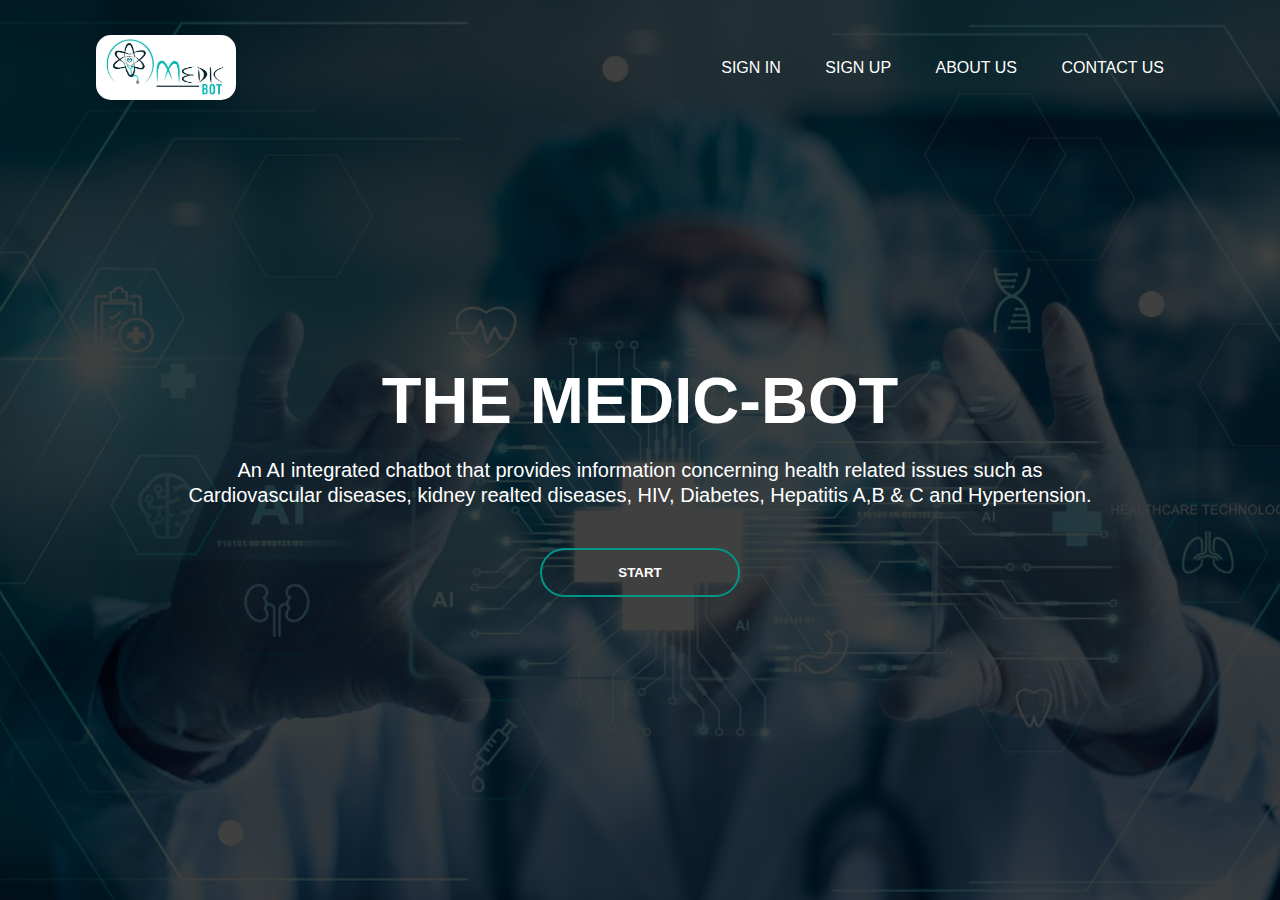
<file: Medic-Bot-master/index.html>
<!DOCTYPE html>    
<html lang="en">
    <head>
        <title>The Medic-bot</title>
        <link rel="stylesheet" href="styles.css">
    </head>
    <body>
        <div class="banner">
            <div class="navbar">
                <img src="logo.jpeg" class="logo">
                <ul>
                    <li><a href="index1.html">Sign in</a></li>
                    <li><a href="index2.html">Sign up</a></li>
                    <li><a href="index4.html">About us</a></li>
                    <li><a href="contact.html">Contact us</a></li>
                </ul>
            </div>
            <div class="content">
                <h1>THE MEDIC-BOT</h1>
                <p>
                    An AI integrated chatbot that provides information concerning health
                    related issues such as <br>Cardiovascular diseases, kidney realted diseases,
                    HIV, Diabetes, Hepatitis A,B & C and Hypertension.
                </p>
                <div>
                    <li><a href="index1.html">
                        <button type="button"><span></span>START</button>
                    </a></li>
                </div>
            </div>
        </div>
    </body>
</html>
</file>
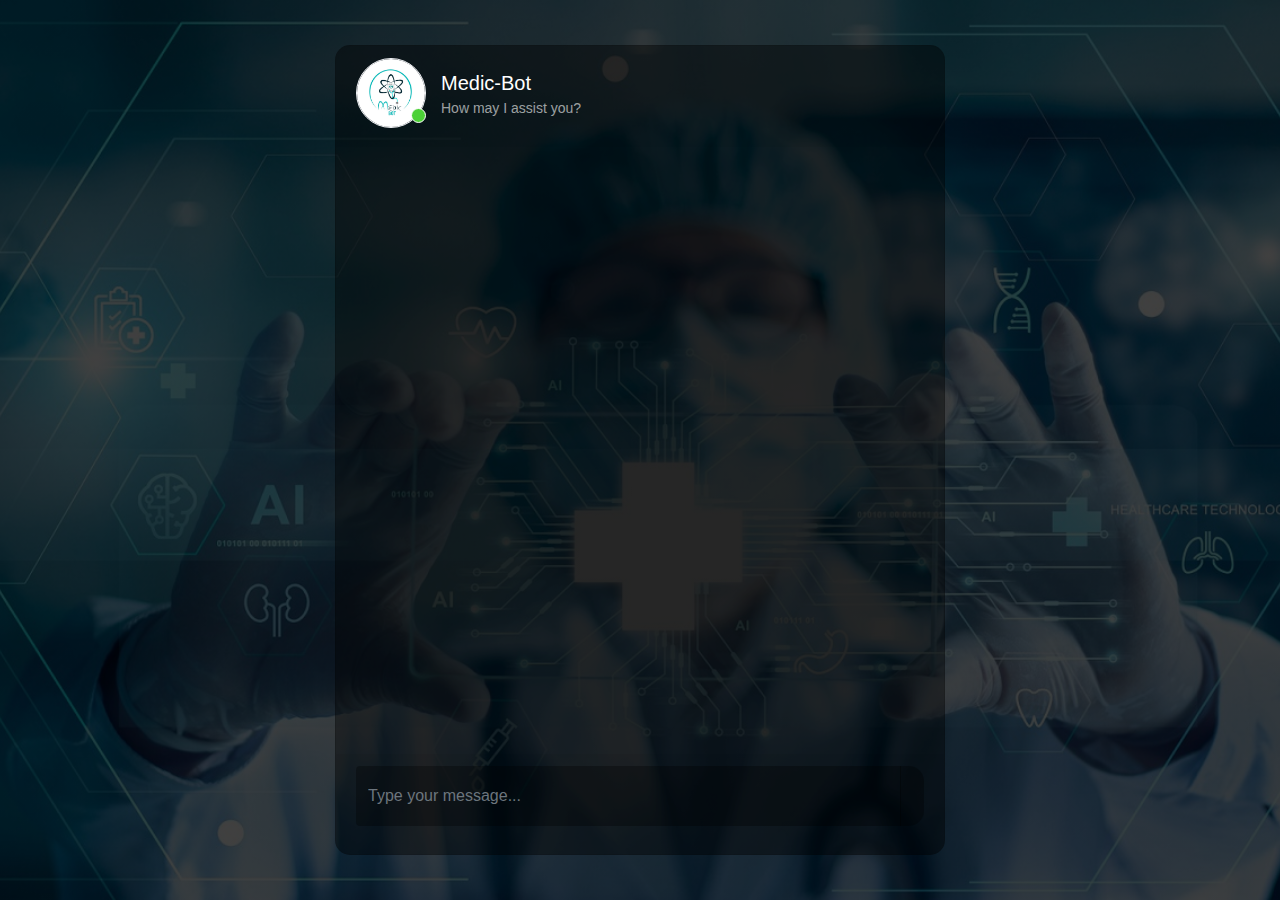
<file: Medic-Bot-master/chat.html>
<link href="//maxcdn.bootstrapcdn.com/bootstrap/4.1.1/css/bootstrap.min.css" rel="stylesheet" id="bootstrap-css">
<script src="//maxcdn.bootstrapcdn.com/bootstrap/4.1.1/js/bootstrap.min.js"></script>
<script src="//cdnjs.cloudflare.com/ajax/libs/jquery/3.2.1/jquery.min.js"></script>

<!DOCTYPE html>
<html>
	<head>
		<title>Chatbot</title>
		<link rel="stylesheet" href="https://stackpath.bootstrapcdn.com/bootstrap/4.1.3/css/bootstrap.min.css" integrity="sha384-MCw98/SFnGE8fJT3GXwEOngsV7Zt27NXFoaoApmYm81iuXoPkFOJwJ8ERdknLPMO" crossorigin="anonymous">
		<link rel="stylesheet" href="https://use.fontawesome.com/releases/v5.5.0/css/all.css" integrity="sha384-B4dIYHKNBt8Bc12p+WXckhzcICo0wtJAoU8YZTY5qE0Id1GSseTk6S+L3BlXeVIU" crossorigin="anonymous">
		<script src="https://ajax.googleapis.com/ajax/libs/jquery/3.3.1/jquery.min.js"></script>
		<link rel="stylesheet" type="text/css" href="stylechat.css"/>
	</head>
	
	<body>
		<div class="container-fluid h-100">
			<div class="row justify-content-center h-100">		
				<div class="col-md-8 col-xl-6 chat">
					<div class="card">
						<div class="card-header msg_head">
							<div class="d-flex bd-highlight">
								<div class="img_cont">
									<img src="chatlogo.jpeg" class="rounded-circle user_img">
									<span class="online_icon"></span>
								</div>
								<div class="user_info">
									<span>Medic-Bot</span>
									<p>How may I assist you?</p>
								</div>
							</div>
						</div>
						<div id="messageFormeight" class="card-body msg_card_body">
									
						</div>
						<div class="card-footer">
							<form id="messageArea" class="input-group">
                                <input type="text" id="text" name="msg" placeholder="Type your message..." autocomplete="off" class="form-control type_msg" required/>
								<div class="input-group-append">
									<button type="submit" id="send" class="input-group-text send_btn"><i class="fas fa-location-arrow"></i></button>
								</div>
							</form>
						</div>
					</div>
				</div>
			</div>
        </div>
        <script src="chat.js"></script>
    </body>
</html>
</file>
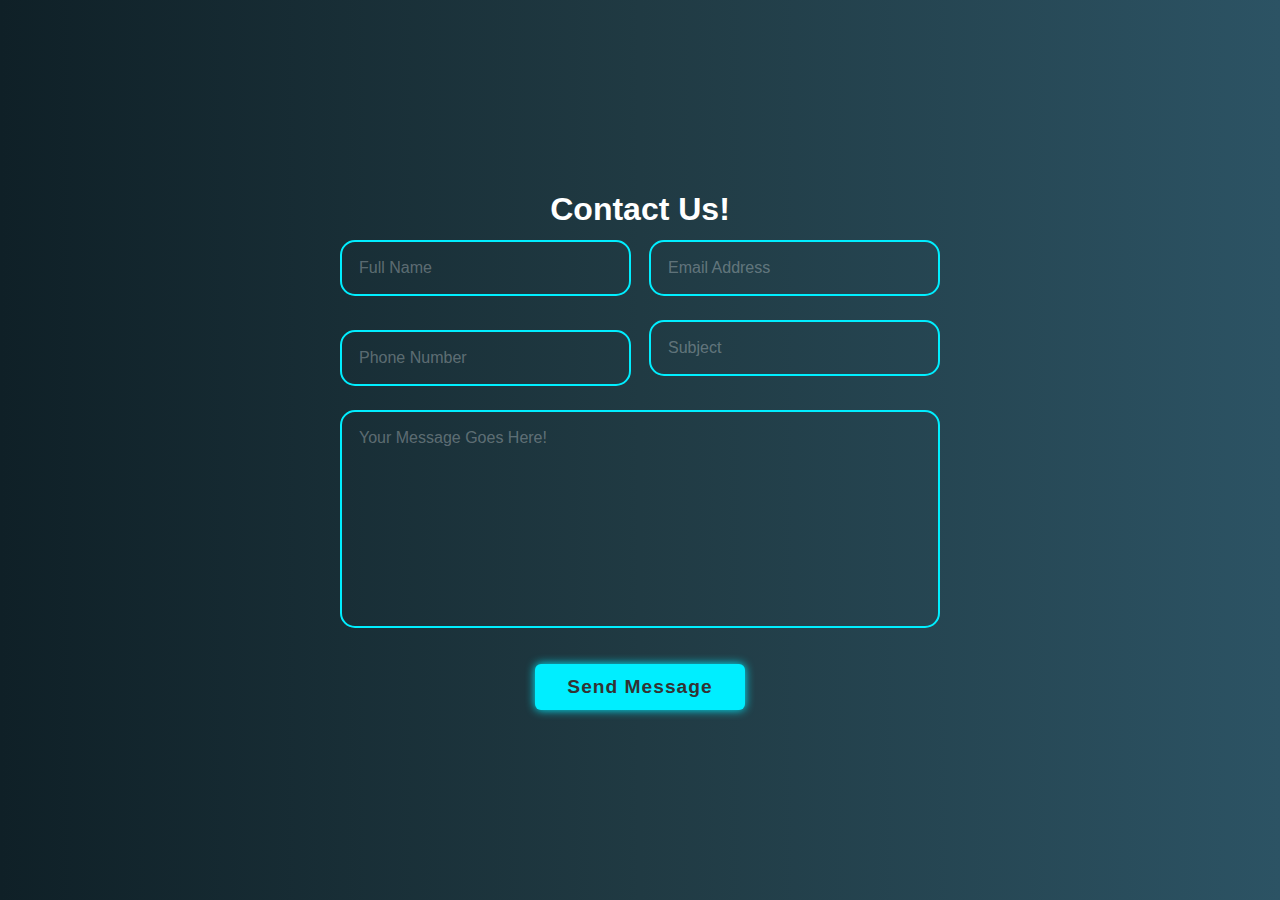
<file: Medic-Bot-master/contact.html>
<!DOCTYPE html>
<html lang="en">
  <head>
    <meta charset="UTF-8" />
    <meta name="viewport" content="width=device-width, initial-scale=1.0" />
    <title>Contact</title>
    <link rel="stylesheet" href="contact.css" />
    <!-- Phone Codes With Flags API -->
    <link
      rel="stylesheet"
      href="https://cdn.tutorialjinni.com/intl-tel-input/17.0.19/css/intlTelInput.css"
    />
    <script src="https://cdn.tutorialjinni.com/intl-tel-input/17.0.19/js/intlTelInput.min.js"></script>
  </head>
  <body> 
    <div class="container">
      <form action="/">
        <h1>Contact Us!</h1>
        <div class="input-box">
          <div class="input-field field">
            <input
              type="text"
              class="item"
              id="fName"
              placeholder="Full Name"
              required
            />
            <div class="error-txt">Full Name Can't Be Blank</div>
          </div>

          <div class="input-field field">
            <input
              type="email"
              id="fName"
              class="item"
              placeholder="Email Address"
              required
            />
            <div class="error-txt">Email Address Can't Be Blank</div>
          </div>
        </div>

        <div class="input-box">
          <div class="input-field field phone">
            <input
              type="number"
              class="item"
              id="phone"
              placeholder="Phone Number"
              required
            />
            <div class="error-txt">Phone Number Can't Be Blank</div>
          </div>

          <div class="input-field field">
            <input
              type="text"
              id="subject"
              class="item"
              placeholder="Subject"
              required
            />
            <div class="error-txt">Subject Can't Be Blank</div>
          </div>
        </div>

        <div class="textarea-field field">
          <textarea
            name=""
            id="message"
            class="item"
            cols="30"
            rows="10"
            placeholder="Your Message Goes Here!"
          ></textarea>
          <div class="error-txt">Message Can't Be Blank</div>
        </div>
        <button type="Submit">Send Message</button>
      </form>
    </div>
    <script src="https://smtpjs.com/v3/smtp.js"></script>
    <script>
      var input = document.querySelector("#phone");
      window.intlTelInput(input, {
        separateDialCode: true,
        excludeCountries: ["in", "il"],
        preferredCountries: ["ru", "jp", "pk", "no"],
      });
    </script>
    <script src="contact.js"></script>
  </body>
</html>
</file>
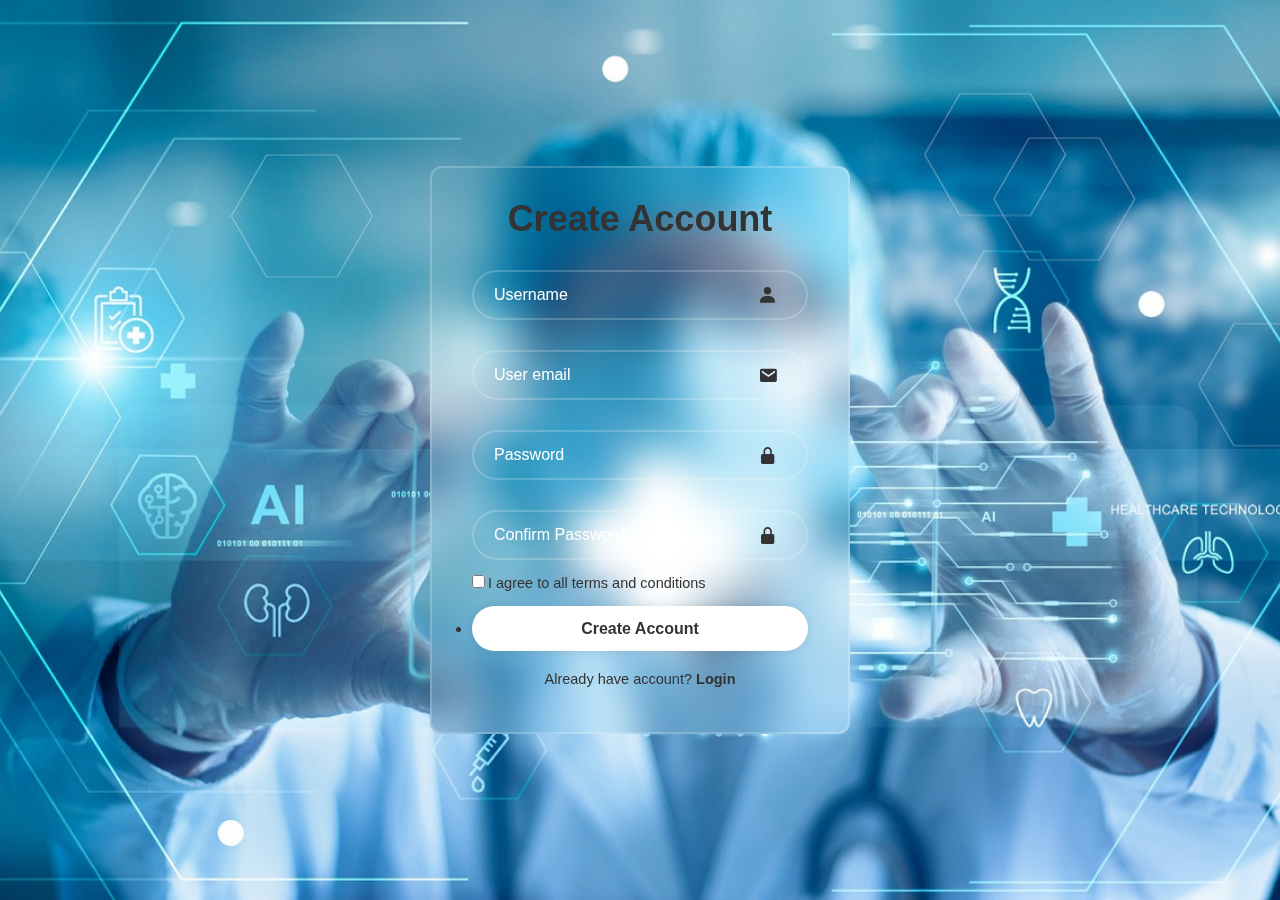
<file: Medic-Bot-master/index2.html>
<!DOCTYPE html>
<html lang="en">
	<head>
		<meta charset="UTF-8">
		<meta name="viewport" content="width=device-width, initial-scale=1.0">
        <title>Signup</title>
		<link rel="stylesheet" href="styles1.css">
		<link href='https://unpkg.com/boxicons@2.1.4/css/boxicons.min.css' rel='stylesheet'>
	</head>
	<body>
  		<div class="wrapper">
			<form action="connect.php" method="post">
				<h1>Create Account</h1>
				<div class="input-box">
					<input type="text" placeholder="Username" name="username" required>
					<i class='bx bxs-user'></i>
				</div>
                <div class="input-box">
					<input type="email" placeholder="User email" name="email">
					<i class='bx bxs-envelope'></i>
				</div>
				<div class="input-box">
					<input type="password" placeholder="Password" name="password" required>
					<i class='bx bxs-lock-alt' ></i>
				</div>
                <div class="input-box">
					<input type="password" placeholder="Confirm Password" name="confirm_password" required>
					<i class='bx bxs-lock-alt' ></i>
				</div>
				<div class="remember-forgot">
					<label><input type="checkbox" required>I agree to all terms and conditions</label>
				</div>
				<li><a href="index1.html"><button type="submit" class="btn">Create Account</button></a>
				</li>
				<div class="register-link">
					<p>Already have account? <a href="index1.html">Login</a></p>
				</div>
			</form>
  		</div>
	</body>
</html>
</file>
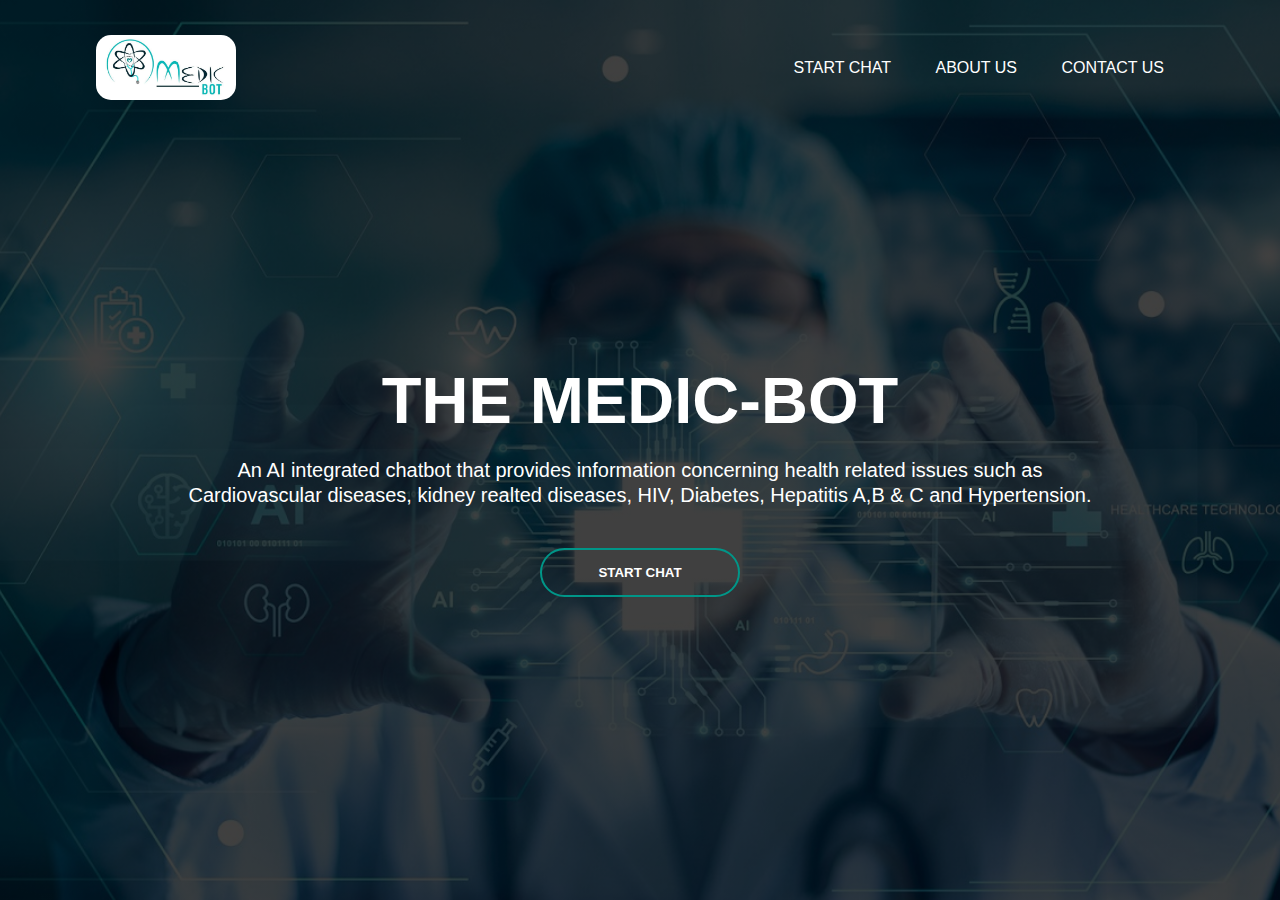
<file: Medic-Bot-master/index3.html>
<!DOCTYPE html>
<html lang="en">
<head>
    <meta charset="UTF-8">
    <meta name="viewport" content="width=device-width, initial-scale=1.0">
    <title>Document</title>
    <link rel="stylesheet" href="style3.css">
</head>
<body>
    <div class="banner">
        <div class="navbar">
            <img src="logo.jpeg" class="logo">
            <ul>
                <li><a href="chat.html">Start chat</a></li>
                <li><a href="index4.html">About us</a></li>
                <li><a href="contact.html">Contact us</a></li>
            </ul>
        </div>
        <div class="content">
            <h1>THE MEDIC-BOT</h1>
            <p>
                An AI integrated chatbot that provides information concerning health
                related issues such as <br>Cardiovascular diseases, kidney realted diseases,
                HIV, Diabetes, Hepatitis A,B & C and Hypertension.
            </p>
            <div>
                <li><a href="chat.html">
                    <button type="button"><span></span>START CHAT</button>
                </a></li>
            </div>
        </div>
    </div>
</body>
</html>
</file>
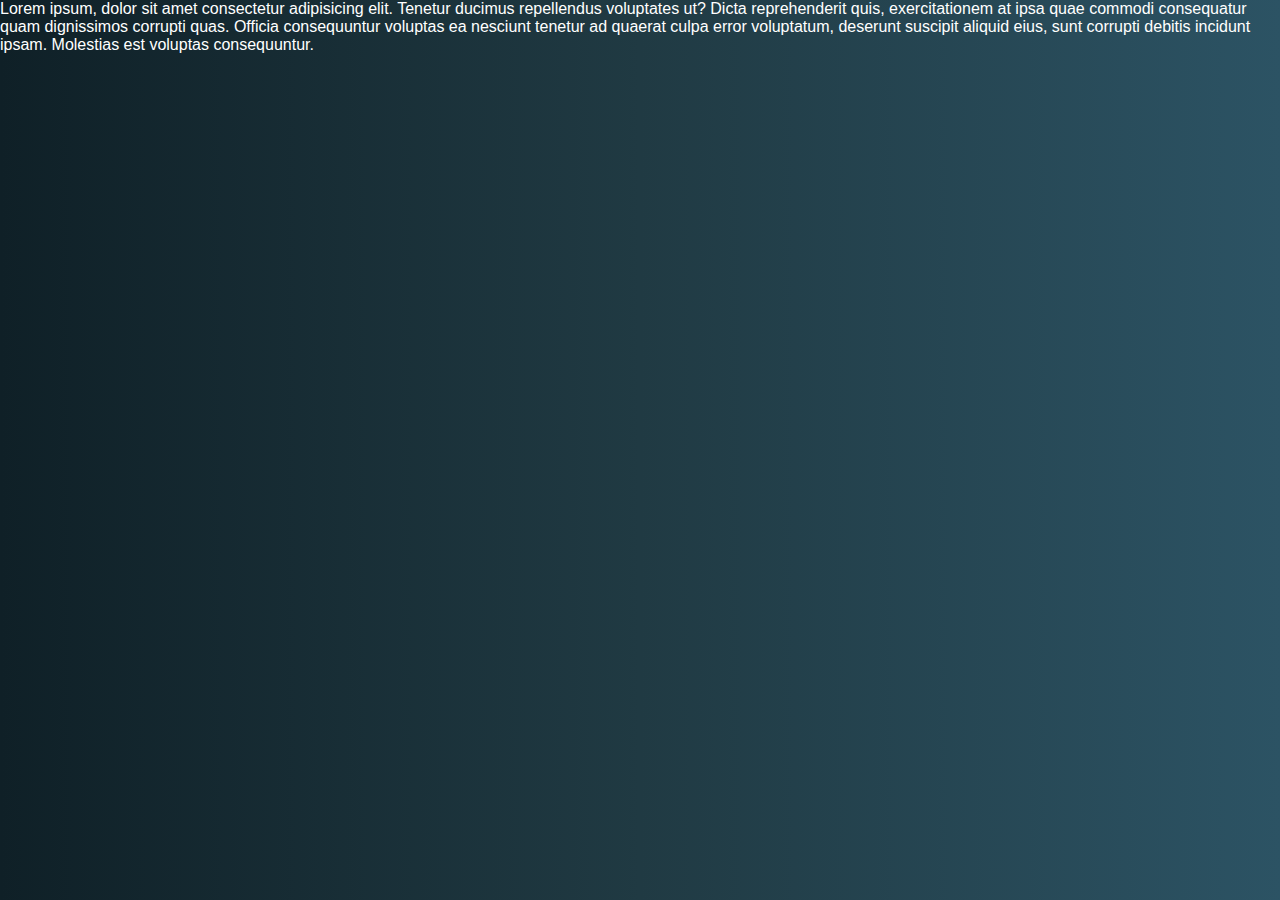
<file: Medic-Bot-master/index4.html>
<!DOCTYPE html>
<html lang="en">
<head>
    <meta charset="UTF-8">
    <meta name="viewport" content="width=device-width, initial-scale=1.0">
    <title>Document</title>
    <link rel="stylesheet" href="aboutUs.css">
</head>
<body>
    <p>Lorem ipsum, dolor sit amet consectetur adipisicing elit.
         Tenetur ducimus repellendus voluptates ut? Dicta reprehenderit quis,
          exercitationem at ipsa quae commodi consequatur quam dignissimos 
          corrupti quas. Officia consequuntur voluptas ea nesciunt tenetur ad quaerat culpa error
           voluptatum, deserunt suscipit aliquid eius, sunt corrupti
         debitis incidunt ipsam. Molestias est voluptas consequuntur.</p>
    
</body>
</html>
</file>
<file: Medic-Bot-master/styles.css>
*{
    margin: 0;
    padding: 0;
    font-family: sans-serif;
}

.banner{
    width: 100%;
    height: 100vh;
    background-image: linear-gradient(rgba(0,0,0,0.75),
    rgba(0,0,0,0.75)), url(background.jpg);
    background-size: cover;
    background-position: center;
}

.navbar{
    width: 85%;
    margin: auto;
    padding: 35px 0;
    display: flex;
    align-items: center;
    justify-content: space-between;
}

.logo{
    width: 140px;
    cursor: pointer;
    border-radius: 15px;
}

.navbar ul li{
    list-style: none;
    display: inline-block;
    margin: 0 20px;
    position: relative;
}

.navbar ul li a{
    text-decoration: none;
    color: #fff;
    text-transform: uppercase;
}

.navbar ul li::after{
    content: " ";
    height: 3px;
    width: 0;
    background: #009688;
    position: absolute;
    left: 0;
    bottom: -5px;
    transition: 0.5s;
}

.navbar ul li:hover::after{
    width: 100%;
}

.content{
    width: 100%;
    position: absolute;
    top: 50%;
    transform: translateY(-50%);
    text-align: center;
    color: #fff;
}

.content h1{
    font-size: 65px;
    margin-top: 80px;
}

.content p{
    margin: 20px auto;
    font-weight: 100;
    line-height: 25px;
    font-size: 20px;
}

button{
    width: 200px;
    padding: 15px 0;
    text-align: center;
    margin: 20px 10px;
    border-radius: 25px;
    font-weight: bold;
    border: 2px solid #009688;
    background: transparent;
    color: #fff;
    cursor: pointer;
    position: relative;
    overflow: hidden;
}
button:active{
    transform: scale(0.96);
}

span{
    background: #009688;
    height: 100%;
    width: 0;
    border-radius: 25px;
    position: absolute;
    left: 0;
    bottom: 0;
    z-index: -1;
    transition: 0.5s;
}

button:hover span{
    width: 100%;
}

button:hover{
    border: none;
}
</file>
<file: Medic-Bot-master/stylechat.css>
body,html{
	height: 100%;
	margin: 0;
	background-image: linear-gradient(rgba(0,0,0,0.75),
    rgba(0,0,0,0.75)), url(background.jpg);
	background-size: cover;
	background-position: center;
}

.chat{
	margin-top: auto;
	margin-bottom: auto;
}

.card{
	height: 90vh;
	overflow: hidden;
	border-radius: 15px !important;
	background-color: rgba(0,0,0,0.4) !important;
}

.contacts_body{
	padding:  0.75rem 0 !important;
	overflow-y: auto;
	white-space: nowrap;
}

.msg_card_body{
	overflow-y: auto;
}

.card-header{
	border-radius: 15px 15px 0 0 !important;
	border-bottom: 0 !important;
}

.card-footer{
border-radius: 0 0 15px 15px !important;
	border-top: 0 !important;
}

.container{
	align-content: center;
}

.search{
	border-radius: 15px 0 0 15px !important;
	background-color: rgba(0,0,0,0.3) !important;
	border:0 !important;
	color:white !important;
}

.search:focus{
	 box-shadow:none !important;
   outline:0px !important;
}

.type_msg{
	background-color: rgba(0,0,0,0.3) !important;
	border:0 !important;
	color:white !important;
	height: 60px !important;
	overflow-y: auto;
}

.type_msg:focus{
	box-shadow:none !important;
    outline:0px !important;
}

.attach_btn{
	border-radius: 15px 0 0 15px !important;
	background-color: rgba(0,0,0,0.3) !important;
	border:0 !important;
	color: white !important;
	cursor: pointer;
}

.send_btn{
	border-radius: 0 15px 15px 0 !important;
	background-color: rgba(0,0,0,0.3) !important;
	border:0 !important;
	color: white !important;
	cursor: pointer;
}

.search_btn{
	border-radius: 0 15px 15px 0 !important;
	background-color: rgba(0,0,0,0.3) !important;
	border:0 !important;
	color: white !important;
	cursor: pointer;
}

.contacts{
	list-style: none;
	padding: 0;
}

.contacts li{
	width: 100% !important;
	padding: 5px 10px;
	margin-bottom: 15px !important;
}

.active{
	background-color: rgba(0,0,0,0.3);
}

.user_img{
	height: 70px;
	width: 70px;
	border:1.5px solid #f5f6fa;
}

.user_img_msg{
	height: 40px;
	width: 40px;
	border:1.5px solid #f5f6fa;
}

.img_cont{
	position: relative;
	height: 10px;
	width: 10px;
}

.img_cont_msg{
	height: 40px;
	width: 40px;
}

.online_icon{
	position: absolute;
	top: 50px;
	left: 55px;
	height: 15px;
	width: 15px;
	background-color: #4cd137;
	border-radius: 50%;
	bottom: 0.2em;
	right: 0.4em;
	border:1.5px solid white;
}

.offline{
	background-color: #c23616 !important;
}

.user_info{
	margin-top: 10px;
	margin-bottom: auto;
	margin-left: 75px;
}

.user_info span{
	font-size: 20px;
	color: white;
}

.user_info p{
	font-size: 14px;
	color: rgba(255,255,255,0.6);
}

.video_cam{
	margin-left: 50px;
	margin-top: 5px;
}

.video_cam span{
	color: white;
	font-size: 20px;
	cursor: pointer;
	margin-right: 20px;
}

.msg_cotainer{
	margin-top: auto;
	margin-bottom: auto;
	margin-left: 10px;
	border-radius: 25px;
	background-color: rgb(82, 172, 255);
	padding: 10px;
	position: relative;
}

.msg_cotainer_send{
	margin-top: auto;
	margin-bottom: auto;
	margin-right: 10px;
	border-radius: 25px;
	background-color: #58cc71;
	padding: 10px;
	position: relative;
}

.msg_time{
	position: absolute;
	left: 0;
	bottom: -15px;
	color: rgba(255,255,255,0.5);
	font-size: 10px;
}

.msg_time_send{
	position: absolute;
	right:0;
	bottom: -15px;
	color: rgba(255,255,255,0.5);
	font-size: 10px;
}

.msg_head{
	position: relative;
}

#action_menu_btn{
	position: absolute;
	right: 10px;
	top: 10px;
	color: white;
	cursor: pointer;
	font-size: 20px;
}

.action_menu{
	z-index: 1;
	position: absolute;
	padding: 15px 0;
	background-color: rgba(0,0,0,0.5);
	color: white;
	border-radius: 15px;
	top: 30px;
	right: 15px;
	display: none;
}

.action_menu ul{
	list-style: none;
	padding: 0;
	margin: 0;
}

.action_menu ul li{
	width: 100%;
	padding: 10px 15px;
	margin-bottom: 5px;
}

.action_menu ul li i{
	padding-right: 10px;
}

.action_menu ul li:hover{
	cursor: pointer;
	background-color: rgba(0,0,0,0.2);
}

@media(max-width: 414px){
	.contacts_card{
	margin-bottom: 15px !important;
}
}
</file>
<file: Medic-Bot-master/contact.css>
* {
  margin: 0;
  padding: 0;
  box-sizing: border-box;
  font-family: "Poppins", sans-serif;
  color: #fff;
}

body {
  display: flex;
  justify-content: center;
  align-items: center;
  flex-direction: column;
  min-height: 100vh;
  background: linear-gradient(to right, #0f2027, #203a43, #2c5364);
}

.container form {
  width: 600px; 
  text-align: center;
}



form .input-box {
  display: flex;
  justify-content: space-between;
}

.field .item {
  width: 100%;
  padding: 17px;
  background: transparent;
  border: 2px solid #0ef;
  outline: none;
  border-radius: 15px;
  font-size: 1rem;
  color: #ededed;
  margin: 12px 0;
}

.field .item::placeholder {
  color: rgba(255, 255, 255, 0.3);
}

.input-box .input-field {
  width: 48.5%;
}

input {
  transition: box-shadow 0.3s ease-in-out;
}

/*!GLOW EFFECT */
input:focus {
  outline: none;
  box-shadow: 0 0 10px #0ef;
}

.field .error-txt {
  font-size: 14.5px;
  color: #d93025;
  text-align: left;
  margin: -5px 0 10px;
  display: none;
}

form .text-area-field .error-txt {
  margin-top: -10px;
}

form .textarea-field .item {
  resize: none;
}

form button {
  padding: 12px 32px;
  background: #0ef;
  border: none;
  outline: none;
  border-radius: 6px;
  box-shadow: 0 0 10px #0ef;
  color: #333;
  letter-spacing: 1px;
  font-size: 1.2rem;
  font-weight: 600;
  cursor: pointer;
  margin: 20px 0 0 0;
  transition: 0.5s;
}

form button:hover {
  box-shadow: none;
}

.phone {
  margin-top: 10px;
}

@media (max-width: 650px) {
 
  .container form {
    width: 300px;
    text-align: center;
  }
  form .input-box {
    display: flex;
    justify-content: space-between;
    flex-direction: column;
  }
  .field .item {
    width: 100%;
    padding: 7px;
    background: transparent;
    border: 2px solid #0ef;
    outline: none;
    border-radius: 15px;
    font-size: 1rem;
    color: #ededed;
  }
  .input-box .input-field {
    width: 78.5%;
  }
}
</file>
<file: Medic-Bot-master/styles1.css>
*{
	margin: 0;
	padding: 0;
	box-sizing: border-box;
	font-family: "Poppins", sans-serif;
}

body{
	display: flex;
	justify-content: center;
	align-items: center;
	min-height: 100vh;
	background: url(background.jpg) no-repeat;
	background-size: cover;
	background-position: center;
}

.wrapper{
	width: 420px;
	background: transparent;
	border: 2px solid rgba(255, 255, 255, .2);
	backdrop-filter: blur(20px);
	color: #333;
	border-radius: 12px;
	padding: 30px 40px;
}

.wrapper h1{
	font-size: 36px;
	text-align: center;
}

.wrapper .input-box{
	position: relative;
	width: 100%;
	height: 50px;
	margin: 30px 0;
}

.input-box input{
	width: 100%;
	height: 100%;
	background: transparent;
	border: none;
	outline: none;
	border: 2px solid rgba(255, 255, 255, .2);
	border-radius: 40px;
	font-size: 16px;
	color: #333;
	padding: 20px 45px 20px 20px;
}

.input-box input::placeholder{
  	color: #fff;
}

.input-box i{
	position: absolute;
	right: 20px;
	top: 30%;
	transform: translate(-50%);
	font-size: 20px;
	color: #333;
}

.wrapper .remember-forgot{
	display: flex;
	justify-content: space-between;
	font-size: 14.5px;
	margin: -15px 0 15px;
}

.remember-forgot label input{
	accent-color: #fff;
	margin-right: 3px;
}

.remember-forgot a{
	color: #333;
	text-decoration: none;
}

.remember-forgot a:hover{
  	text-decoration: underline;
}

.wrapper .btn{
	width: 100%;
	height: 45px;
	background: #fff;
	border: none;
	outline: none;
	border-radius: 40px;
	box-shadow: 0 0 10px rgba(0, 0, 0, .1);
	cursor: pointer;
	font-size: 16px;
	color: #333;
	font-weight: 600;
}
.btn:active{
	transform: scale(0.96);
}

.wrapper .register-link{
	font-size: 14.5px;
	text-align: center;
	margin: 20px 0 15px;
}

.register-link p a{
	color: #333;
	text-decoration: none;
	font-weight: 600;
}

.register-link p a:hover{
  	text-decoration: underline;
}
</file>
<file: Medic-Bot-master/style3.css>
*{
    margin: 0;
    padding: 0;
    font-family: sans-serif;
}

.banner{
    width: 100%;
    height: 100vh;
    background-image: linear-gradient(rgba(0,0,0,0.75),
    rgba(0,0,0,0.75)), url(background.jpg);
    background-size: cover;
    background-position: center;
}

.navbar{
    width: 85%;
    margin: auto;
    padding: 35px 0;
    display: flex;
    align-items: center;
    justify-content: space-between;
}

.logo{
    width: 140px;
    cursor: pointer;
    border-radius: 15px;
}

.navbar ul li{
    list-style: none;
    display: inline-block;
    margin: 0 20px;
    position: relative;
}

.navbar ul li a{
    text-decoration: none;
    color: #fff;
    text-transform: uppercase;
}

.navbar ul li::after{
    content: " ";
    height: 3px;
    width: 0;
    background: #009688;
    position: absolute;
    left: 0;
    bottom: -5px;
    transition: 0.5s;
}

.navbar ul li:hover::after{
    width: 100%;
}

.content{
    width: 100%;
    position: absolute;
    top: 50%;
    transform: translateY(-50%);
    text-align: center;
    color: #fff;
}

.content h1{
    font-size: 65px;
    margin-top: 80px;
}

.content p{
    margin: 20px auto;
    font-weight: 100;
    line-height: 25px;
    font-size: 20px;
}

button{
    width: 200px;
    padding: 15px 0;
    text-align: center;
    margin: 20px 10px;
    border-radius: 25px;
    font-weight: bold;
    border: 2px solid #009688;
    background: transparent;
    color: #fff;
    cursor: pointer;
    position: relative;
    overflow: hidden;
}
button:active{
    transform: scale(0.96);
}

span{
    background: #009688;
    height: 100%;
    width: 0;
    border-radius: 25px;
    position: absolute;
    left: 0;
    bottom: 0;
    z-index: -1;
    transition: 0.5s;
}

button:hover span{
    width: 100%;
}

button:hover{
    border: none;
}
</file>
<file: Medic-Bot-master/aboutUs.css>
* {
    margin: 0;
    padding: 0;
    box-sizing: border-box;
    font-family: "Poppins", sans-serif;
    color: #fff;
  }
  
  body {
    display: flex;

    align-items: center;
    flex-direction: column;
    min-height: 100vh;
    background: linear-gradient(to right, #0f2027, #203a43, #2c5364);
  }
</file>
